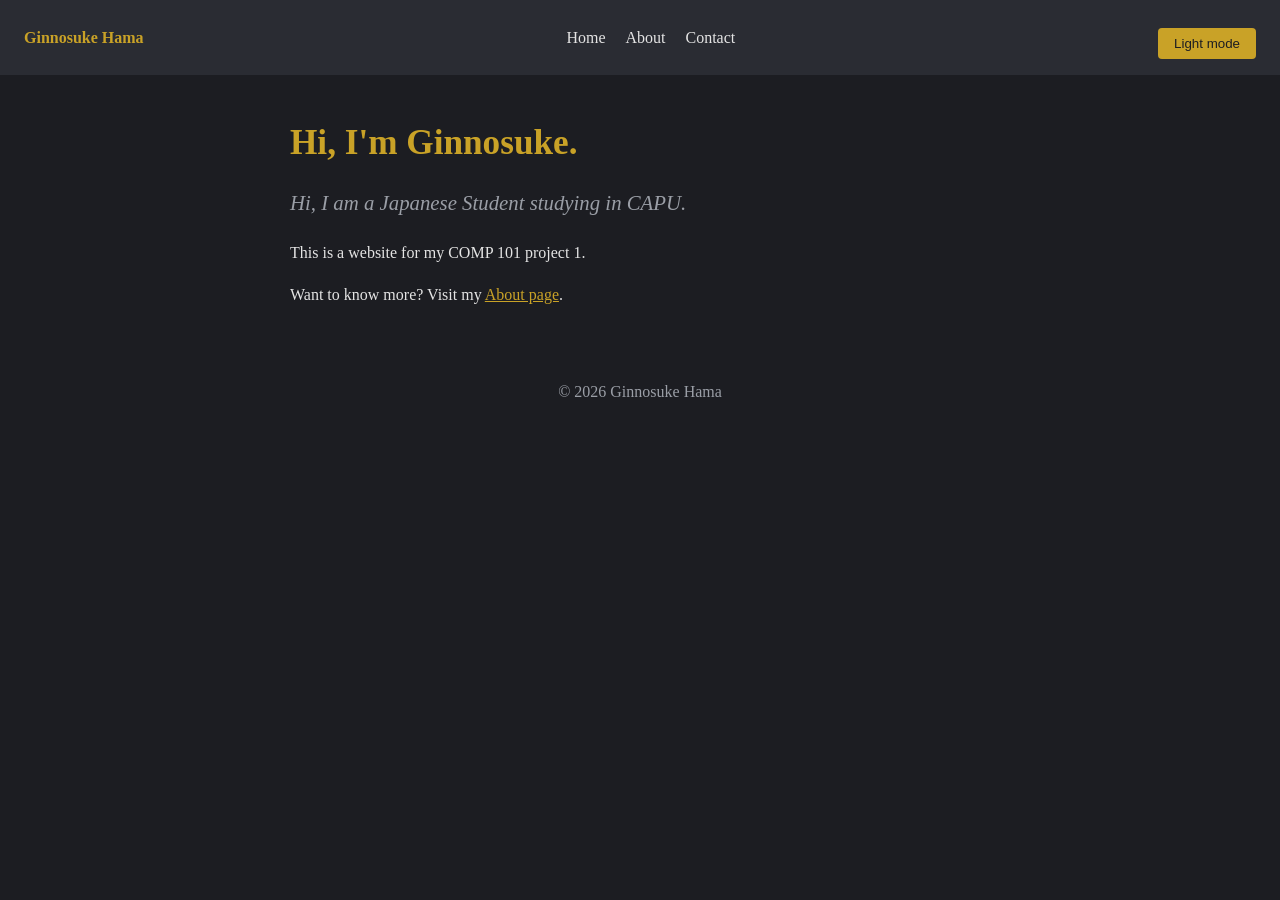
<file: Project1/index.html>
<!DOCTYPE html>
<html lang="en">
<head>
  <meta charset="UTF-8">
  <meta name="viewport" content="width=device-width, initial-scale=1.0">
  <title>Ginnosuke Hama | Home</title>
  <link rel="stylesheet" href="style.css">
</head>
<body>
  <header>
    <p class="logo">Ginnosuke Hama</p>
    <nav>
      <ul>
        <li><a href="index.html">Home</a></li>
        <li><a href="about.html">About</a></li>
        <li><a href="contact.html">Contact</a></li>
      </ul>
    </nav>
    <button id="theme-toggle">Light mode</button>
  </header>

  <main>
    <h1>Hi, I'm Ginnosuke.</h1>
    <p class="lead">Hi, I am a Japanese Student studying in CAPU.</p>
    <p>This is a website for my COMP 101 project 1.</p>
    <p>Want to know more? Visit my <a href="about.html">About page</a>.</p>
  </main>

  <footer>
    <p>&copy; 2026 Ginnosuke Hama</p>
  </footer>

  <script src="script.js"></script>
</body>
</html>
</file>
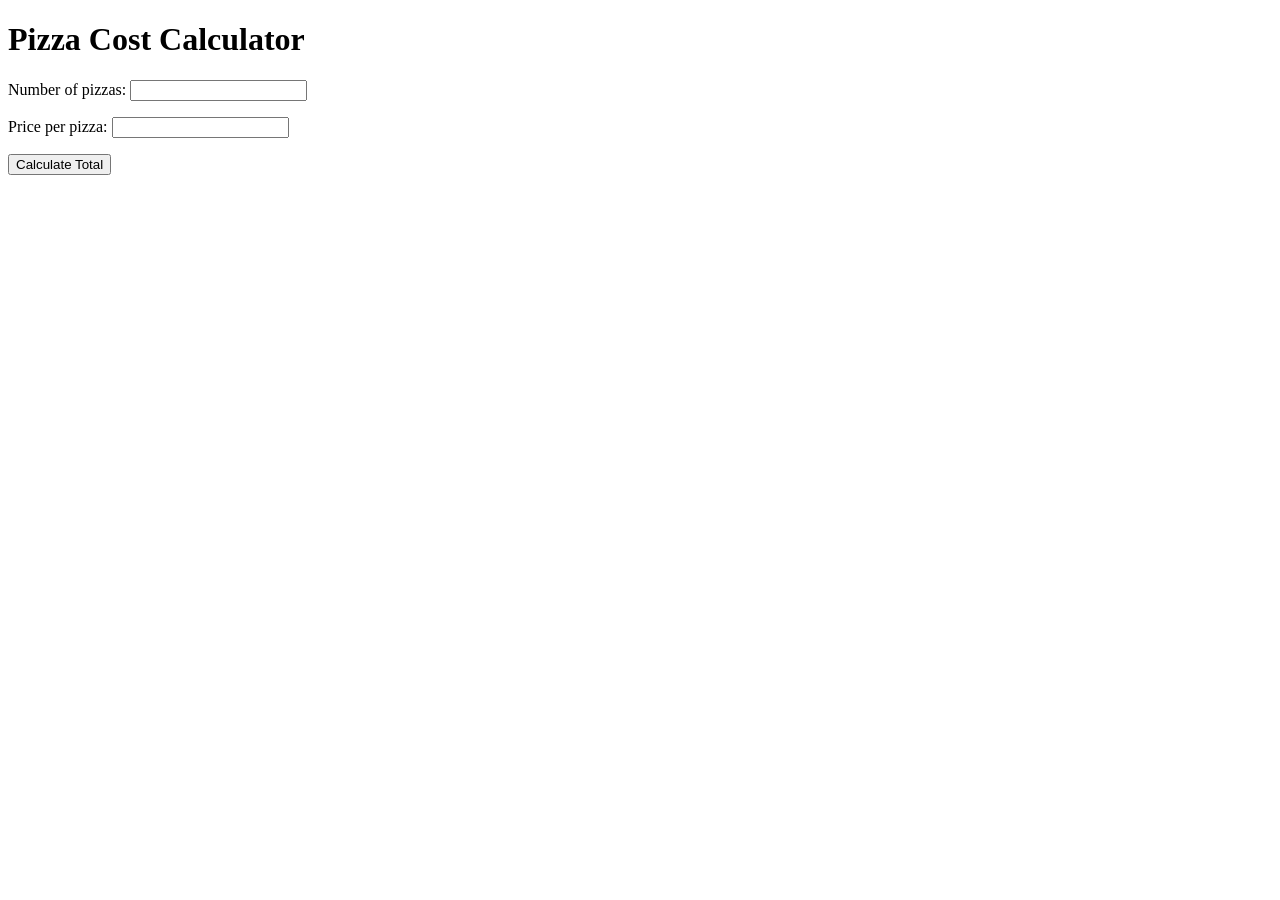
<file: Lab4/pizza_calculator.html>
<!DOCTYPE html>
<html>
<head>
  <title>Pizza Calculator</title>
</head>
<body>
  <h1>Pizza Cost Calculator</h1>
  <p>Number of pizzas: <input id="quantity"></p>
  <p>Price per pizza: <input id="price"></p>
  <button onclick="calculate()">Calculate Total</button>
  <p id="result"></p>

  <script>
    function calculate() {
      let quantity = Number(document.getElementById("quantity").value);
      let price = Number(document.getElementById("price").value);
      let total = quantity * price;
      document.getElementById("result").innerHTML = "Total cost: $" + total.toFixed(2);
    }
  </script>
</body>
</html>
</file>
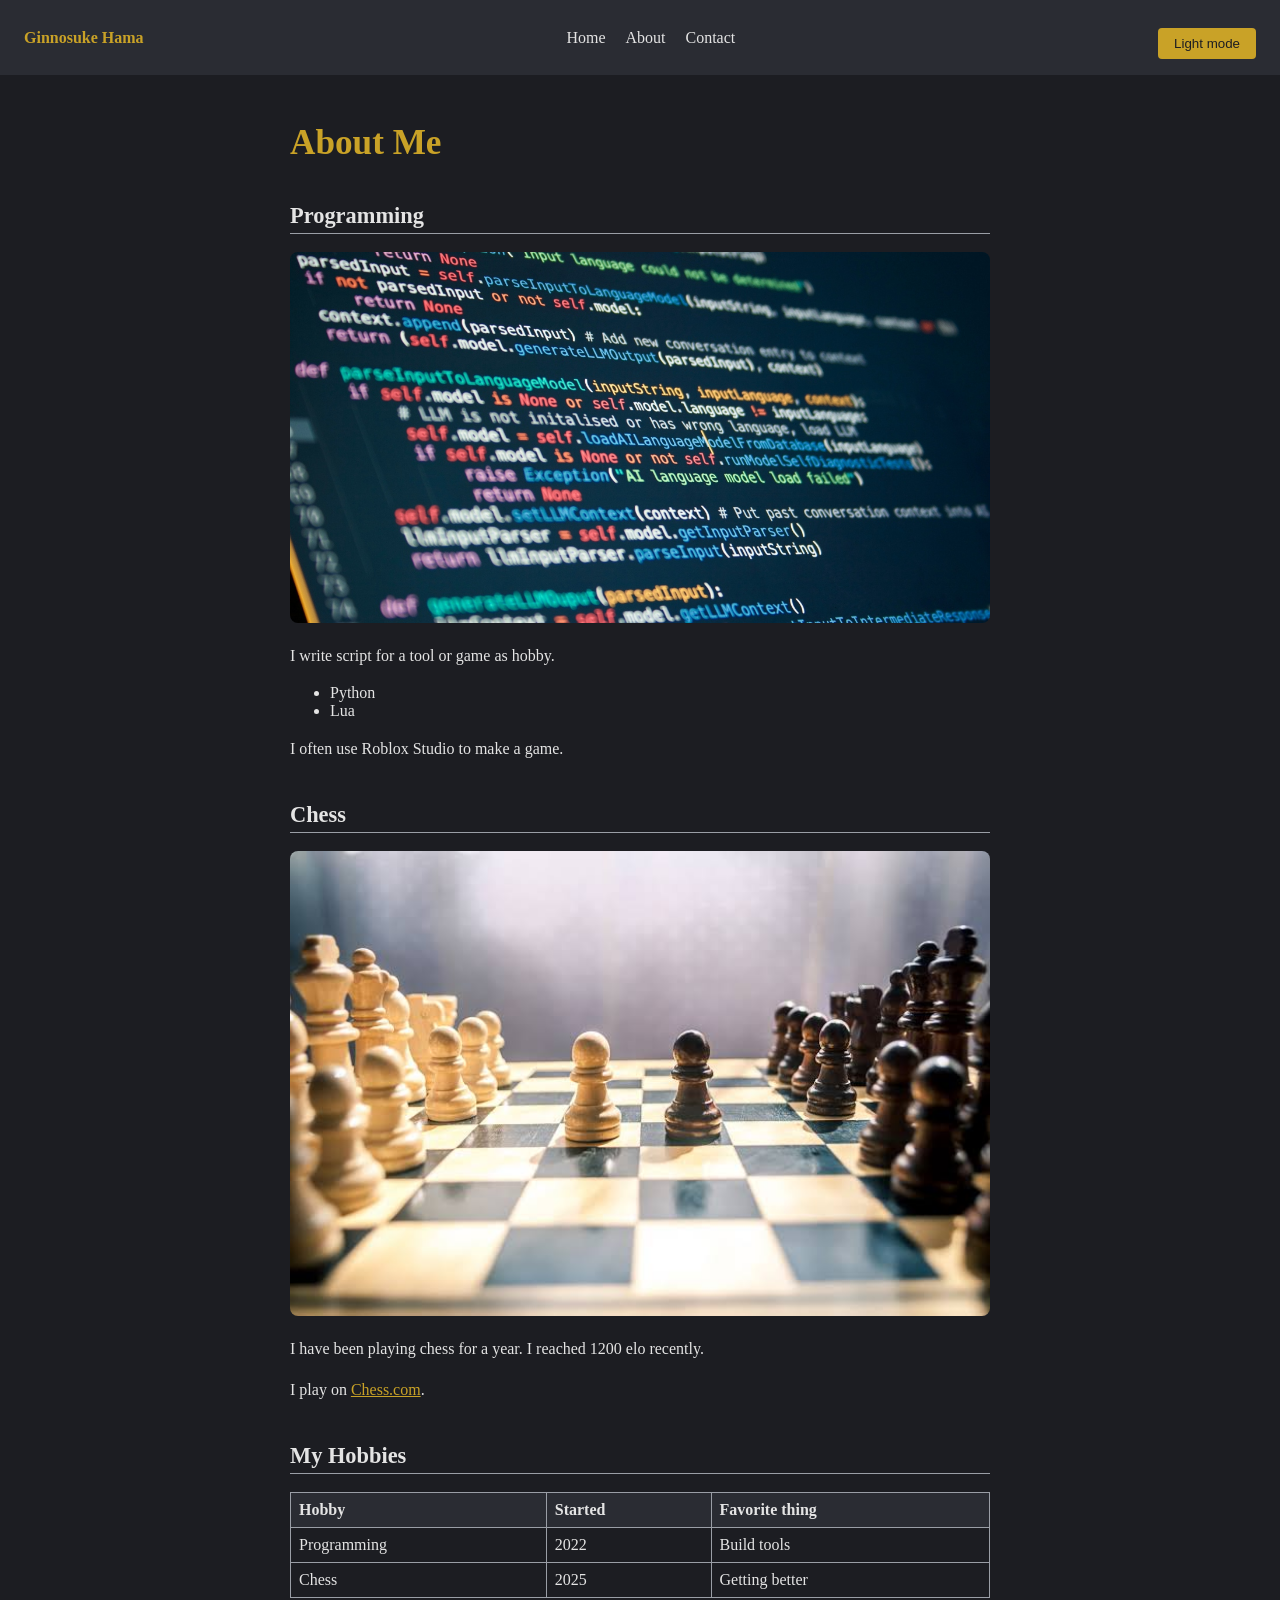
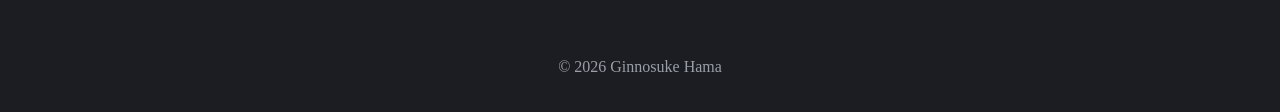
<file: Project1/about.html>
<!DOCTYPE html>
<html lang="en">
<head>
  <meta charset="UTF-8">
  <meta name="viewport" content="width=device-width, initial-scale=1.0">
  <title>Ginnosuke Hama | About</title>
  <link rel="stylesheet" href="style.css">
</head>
<body>
  <header>
    <p class="logo">Ginnosuke Hama</p>
    <nav>
      <ul>
        <li><a href="index.html">Home</a></li>
        <li><a href="about.html">About</a></li>
        <li><a href="contact.html">Contact</a></li>
      </ul>
    </nav>
    <button id="theme-toggle">Light mode</button>
  </header>
 
  <main>
    <h1>About Me</h1>
 
    <h2>Programming</h2>
    <img src="images/programming.jpg" alt="Writing code on a computer">
    <p>I write script for a tool or game as hobby.</p>
    <ul>
      <li>Python</li>
      <li>Lua</li>
    </ul>
    <p>I often use Roblox Studio to make a game.</p>
 
    <h2>Chess</h2>
    <img src="images/chess.jpg" alt="A chess board">
    <p>I have been playing chess for a year. I reached 1200 elo recently.</p>
    <p>I play on <a href="https://Chess.com" target="_blank">Chess.com</a>.</p>
 
    <h2>My Hobbies</h2>
    <table>
      <tr>
        <th>Hobby</th>
        <th>Started</th>
        <th>Favorite thing</th>
      </tr>
      <tr>
        <td>Programming</td>
        <td>2022</td>
        <td>Build tools</td>
      </tr>
      <tr>
        <td>Chess</td>
        <td>2025</td>
        <td>Getting better</td>
      </tr>
    </table>
  </main>
 
  <footer>
    <p>&copy; 2026 Ginnosuke Hama</p>
  </footer>
 
  <script src="script.js"></script>
</body>
</html>
</file>
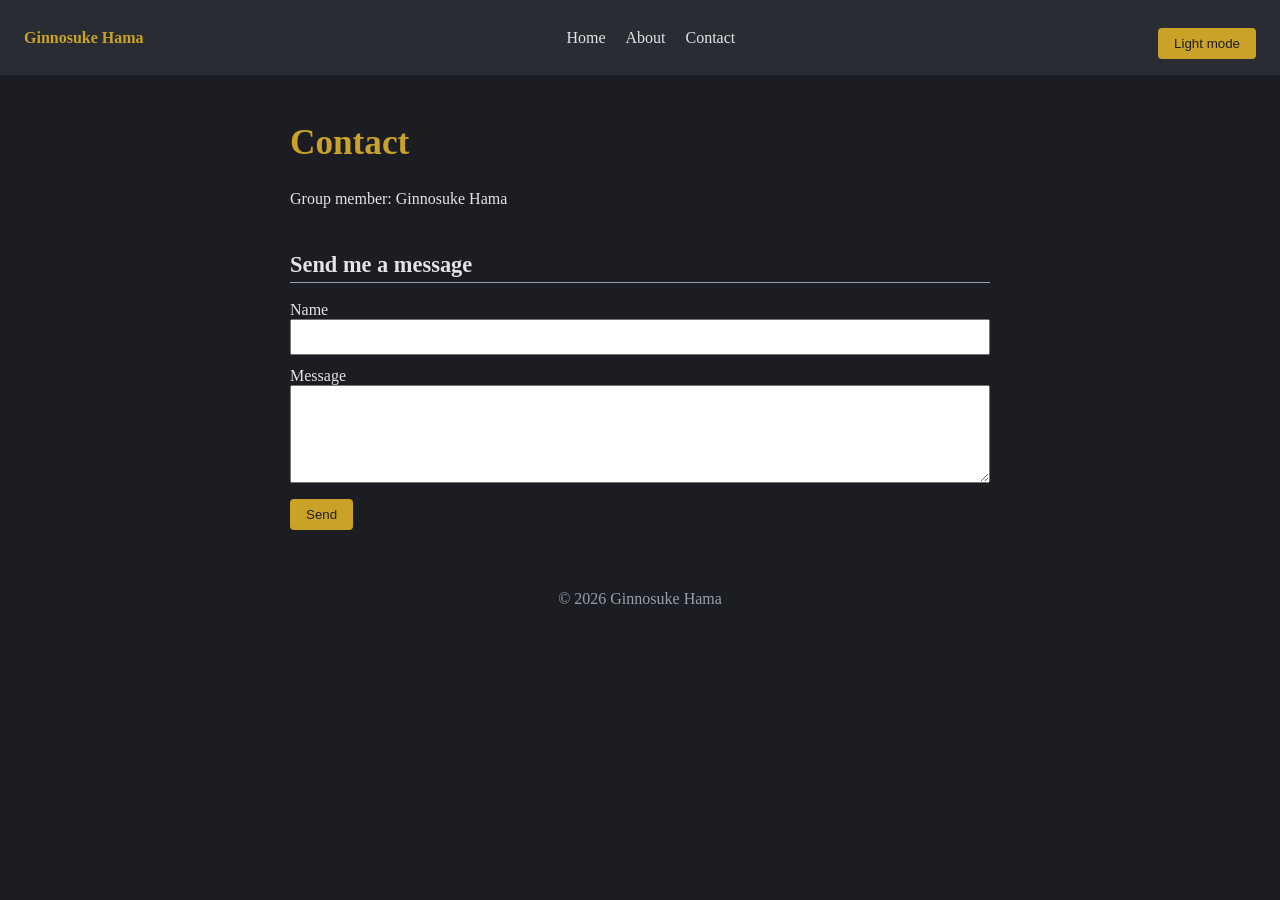
<file: Project1/contact.html>
<!DOCTYPE html>
<html lang="en">
<head>
  <meta charset="UTF-8">
  <meta name="viewport" content="width=device-width, initial-scale=1.0">
  <title>Ginnosuke Hama | Contact</title>
  <link rel="stylesheet" href="style.css">
</head>
<body>
  <header>
    <p class="logo">Ginnosuke Hama</p>
    <nav>
      <ul>
        <li><a href="index.html">Home</a></li>
        <li><a href="about.html">About</a></li>
        <li><a href="contact.html">Contact</a></li>
      </ul>
    </nav>
    <button id="theme-toggle">Light mode</button>
  </header>

  <main>
    <h1>Contact</h1>
    <p>Group member: Ginnosuke Hama</p>

    <h2>Send me a message</h2>
    <!-- mailto opens the visitor's email app with the message -->
    <form action="mailto:ginnosukehama@my.capilanou.ca" method="post" enctype="text/plain">
      <label for="name">Name</label>
      <input type="text" id="name" name="name" required>

      <label for="message">Message</label>
      <textarea id="message" name="message" rows="5" required></textarea>

      <button type="submit">Send</button>
    </form>
  </main>

  <footer>
    <p>&copy; 2026 Ginnosuke Hama</p>
  </footer>

  <script src="script.js"></script>
</body>
</html>
</file>
<file: Project1/style.css>
/* Colors for dark mode (default) */
body {
  --bg: #1c1d22;
  --box: #2a2c33;
  --text: #e4e4e4;
  --muted: #9a9ea6;
  --accent: #c9a227;

  margin: 0;
  font-family: Georgia, serif;
  background-color: var(--bg);
  color: var(--text);
}

/* Colors for light mode (added by script.js) */
body.light {
  --bg: #f4f2ee;
  --box: #ffffff;
  --text: #222222;
  --muted: #666666;
  --accent: #8a6d00;
}

/* Header and navigation */
header {
  display: flex;
  align-items: center;
  justify-content: space-between;
  flex-wrap: wrap;
  padding: 16px 24px;
  background-color: var(--box);
}

.logo {
  margin: 0;
  font-weight: bold;
  color: var(--accent);
}

nav ul {
  display: flex;
  gap: 20px;
  margin: 0;
  padding: 0;
  list-style: none;
}

a {
  color: var(--accent);
}

nav a {
  color: var(--text);
  text-decoration: none;
}

nav a:hover {
  color: var(--accent);
}

/* Main content */
main {
  max-width: 700px;
  margin: 0 auto;
  padding: 24px;
}

h1 {
  font-size: 2.2em;
  color: var(--accent);
}

h2 {
  font-size: 1.4em;
  border-bottom: 1px solid var(--muted);
  padding-bottom: 4px;
  margin-top: 40px;
}

p {
  line-height: 1.6;
}

.lead {
  font-size: 1.3em;
  font-style: italic;
  color: var(--muted);
}

img {
  width: 100%;
  border-radius: 8px;
}

/* Table */
table {
  width: 100%;
  border-collapse: collapse;
}

th, td {
  padding: 8px;
  border: 1px solid var(--muted);
  text-align: left;
}

th {
  background-color: var(--box);
}

/* Form */
label {
  display: block;
  margin-top: 12px;
}

input, textarea {
  width: 100%;
  padding: 8px;
  box-sizing: border-box;
  font-family: inherit;
}

button {
  margin-top: 12px;
  padding: 8px 16px;
  border: none;
  border-radius: 4px;
  background-color: var(--accent);
  color: #1c1d22;
  cursor: pointer;
}

/* Footer */
footer {
  text-align: center;
  padding: 16px;
  color: var(--muted);
}
</file>
